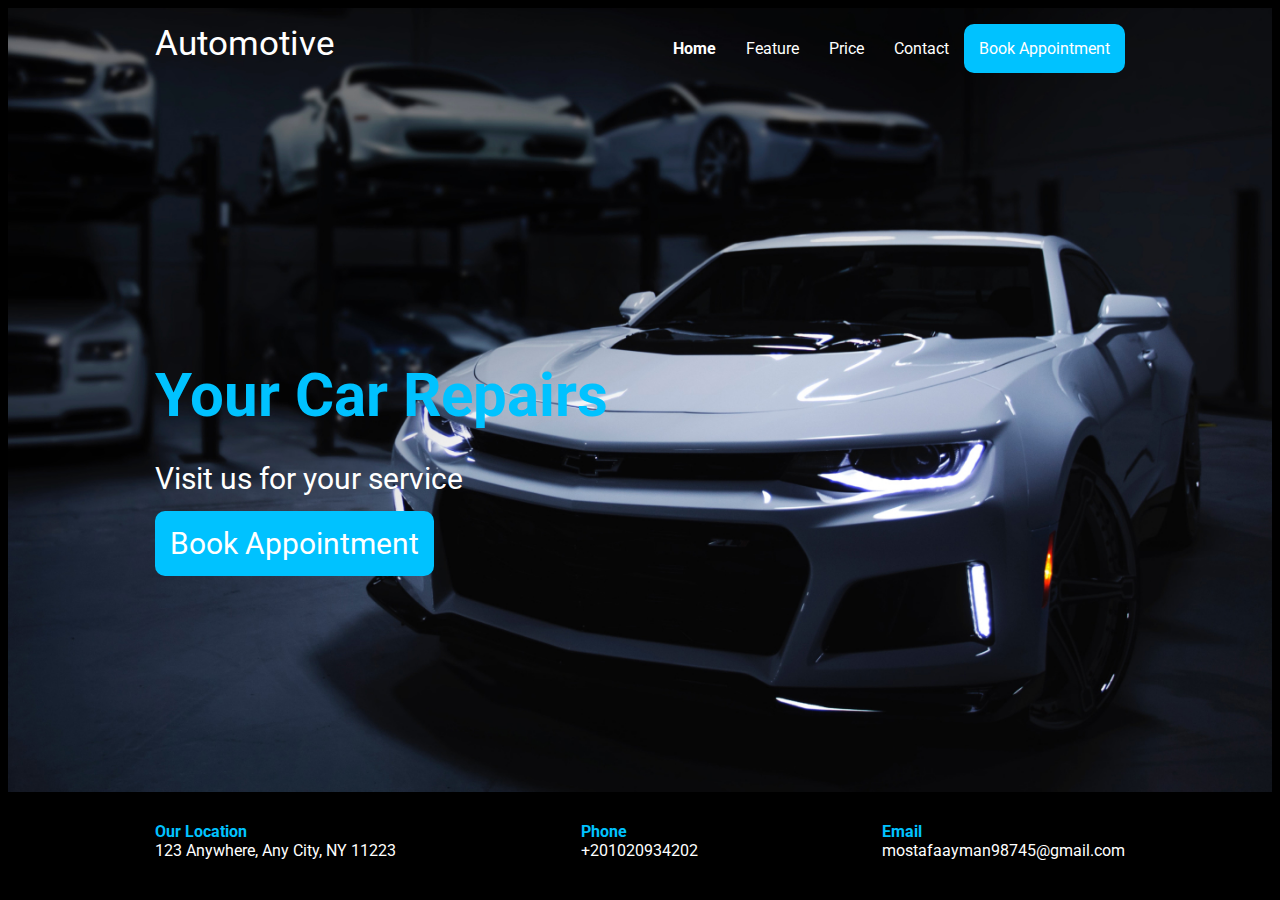
<file: 1-Automotive-car/index.html>
<!DOCTYPE html>
<html lang="en">
<head>
    <meta charset="UTF-8">
    <meta name="viewport" content="width=device-width, initial-scale=1.0">
    <link rel="stylesheet" href="https://cdnjs.cloudflare.com/ajax/libs/font-awesome/6.6.0/css/all.min.css" integrity="sha512-Kc323vGBEqzTmouAECnVceyQqyqdsSiqLQISBL29aUW4U/M7pSPA/gEUZQqv1cwx4OnYxTxve5UMg5GT6L4JJg==" crossorigin="anonymous" referrerpolicy="no-referrer" />
    <link rel="stylesheet" href="style.css">
    <title>Automotive car</title>
</head>
<body>
    <header>
        <nav class="container">
            <div class="logo">
                <i class="fa-solid fa-car"></i>
                Automotive
            </div>
            <ul>
                <li><a class="selected" href="#">Home</a></li>
                <li><a href="#">Feature</a></li>
                <li><a href="#">Price</a></li>
                <li><a href="#">Contact</a></li>
                <li><a class="highlight" href="#">Book Appointment</a></li>
            </ul>
            <i class="fa-solid fa-bars bar"></i>
        </nav>
    
        <section class="base">
            <div class="container">
                <h1>Your Car Repairs</h1>
                <p>Visit us for your service</p>
                <a class="highlight" href="#">Book Appointment</a>
            </div>
        </section>
    </header>
    <footer>
        <ul class="container">
            <li>
                <strong>Our Location</strong>
                <p>123 Anywhere, Any City, NY 11223</p>
            </li>
            <li>
                <strong>Phone</strong>
                <p>+201020934202</p>
            </li>
            <li>
                <strong>Email</strong>
                <p>mostafaayman98745@gmail.com</p>
            </li>
        </ul>
    </footer>
</body>
</html>
</file>
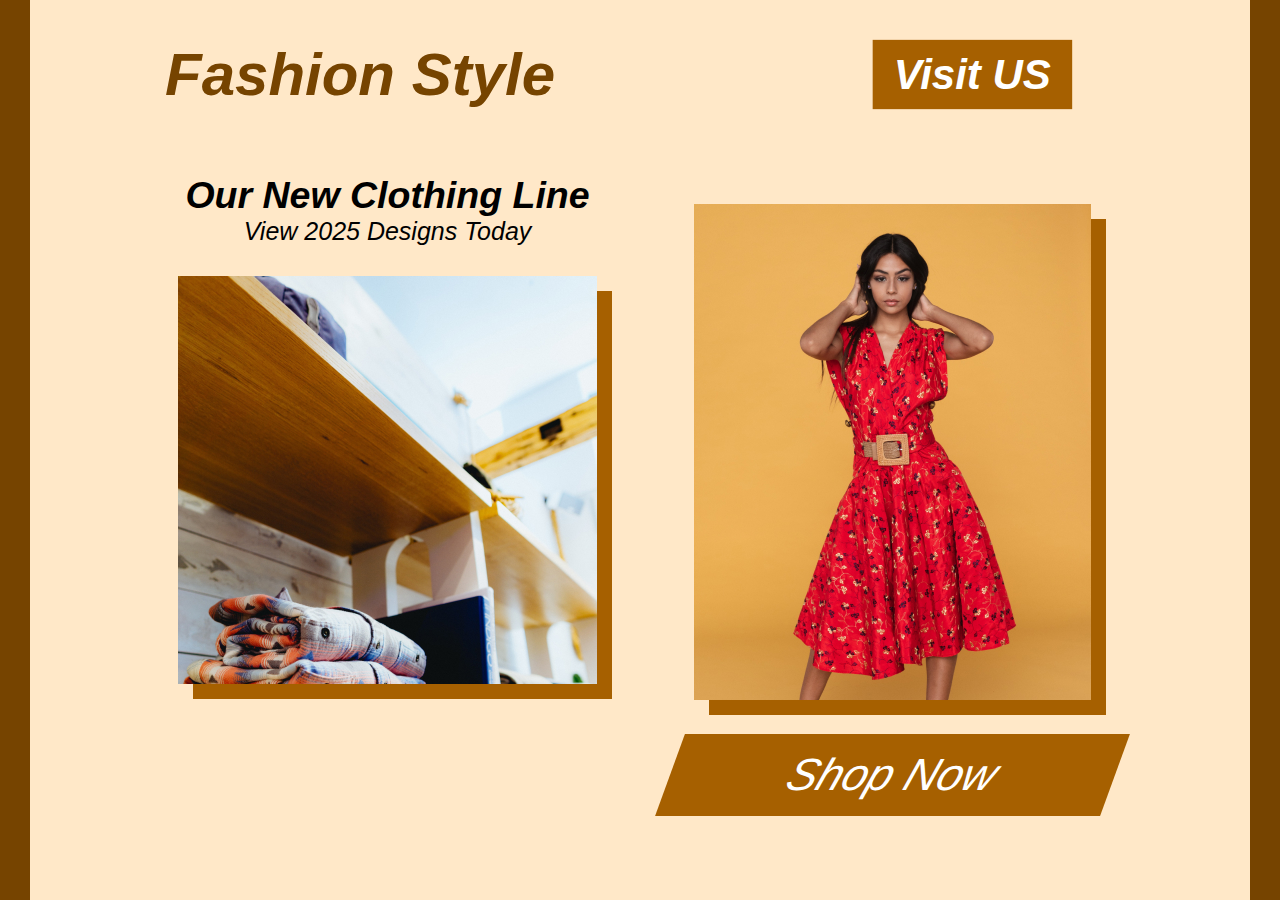
<file: 4-fashion-design/index.html>
<!DOCTYPE html>
<html lang="en">
<head>
    <meta charset="UTF-8">
    <meta name="viewport" content="width=device-width, initial-scale=1.0">
    <link rel="stylesheet" href="https://cdnjs.cloudflare.com/ajax/libs/font-awesome/6.6.0/css/all.min.css" integrity="sha512-Kc323vGBEqzTmouAECnVceyQqyqdsSiqLQISBL29aUW4U/M7pSPA/gEUZQqv1cwx4OnYxTxve5UMg5GT6L4JJg==" crossorigin="anonymous" referrerpolicy="no-referrer" />
    <link rel="stylesheet" href="style.css">
    <title>Fashion Design</title>
</head>
<body>
    
    <div class="container">
        <div class="logo">
            <i class="fa-solid fa-shirt"></i>
        </div>
        <h1>Fashion Style <a href="#">Visit US</a></h1>
        <div class="row">
            <div class="col">
                <div class="text">
                    <h2>Our New Clothing Line</h2>
                    <p>View 2025 Designs Today</p>
                </div>
                <img src="images/img-2.jpg" alt="image">
            </div>
            <div class="col">
                <img src="images/img-1.jpg" alt="image">
                <a class="block" href="#">Shop Now</a>
            </div>
        </div>
    </div>
</body>
</html>
</file>
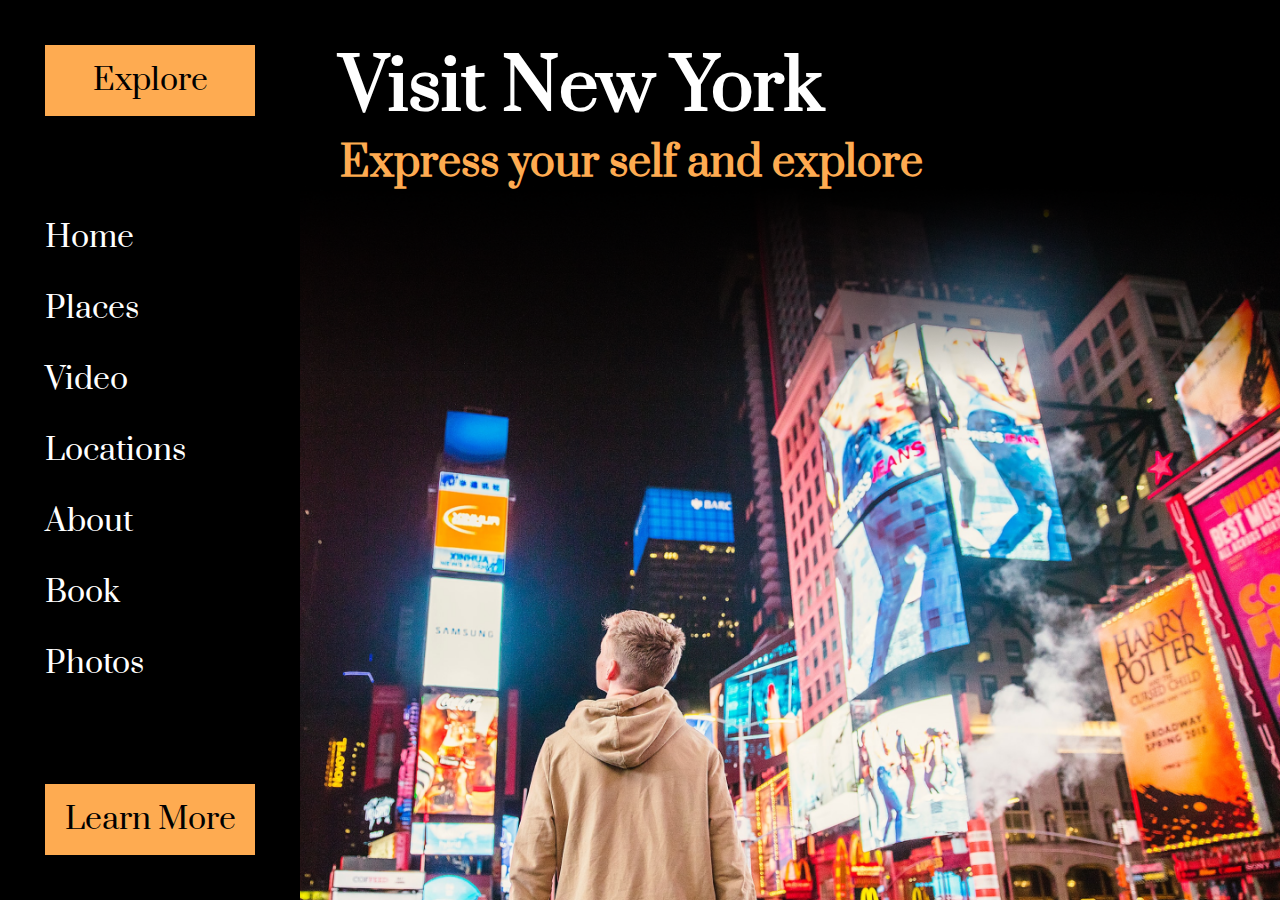
<file: 5-tourism-design/index.html>
<!DOCTYPE html>
<html lang="en">
<head>
    <meta charset="UTF-8">
    <meta name="viewport" content="width=device-width, initial-scale=1.0">
    <link rel="stylesheet" href="https://cdnjs.cloudflare.com/ajax/libs/font-awesome/6.6.0/css/all.min.css" integrity="sha512-Kc323vGBEqzTmouAECnVceyQqyqdsSiqLQISBL29aUW4U/M7pSPA/gEUZQqv1cwx4OnYxTxve5UMg5GT6L4JJg==" crossorigin="anonymous" referrerpolicy="no-referrer" />
    <link rel="stylesheet" href="style.css">
    <title>Tourism Design</title>
</head>
<body>
    <aside>
        <a href="#" class="special">Explore</a>
        <ul>
            <li><a href="#">Home</a></li>
            <li><a href="#">Places</a></li>
            <li><a href="#">Video</a></li>
            <li><a href="#">Locations</a></li>
            <li><a href="#">About</a></li>
            <li><a href="#">Book</a></li>
            <li><a href="#">Photos</a></li>
        </ul>
        <a class="special" href="#">Learn More</a>
    </aside>
    <main>
        <div class="logo">
            <i class="fa-solid fa-city"></i>
        </div>
        <h1>Visit New York</h1>
        <h3>Express your self and explore</h3>
    </main>
</body>
</html>
</file>
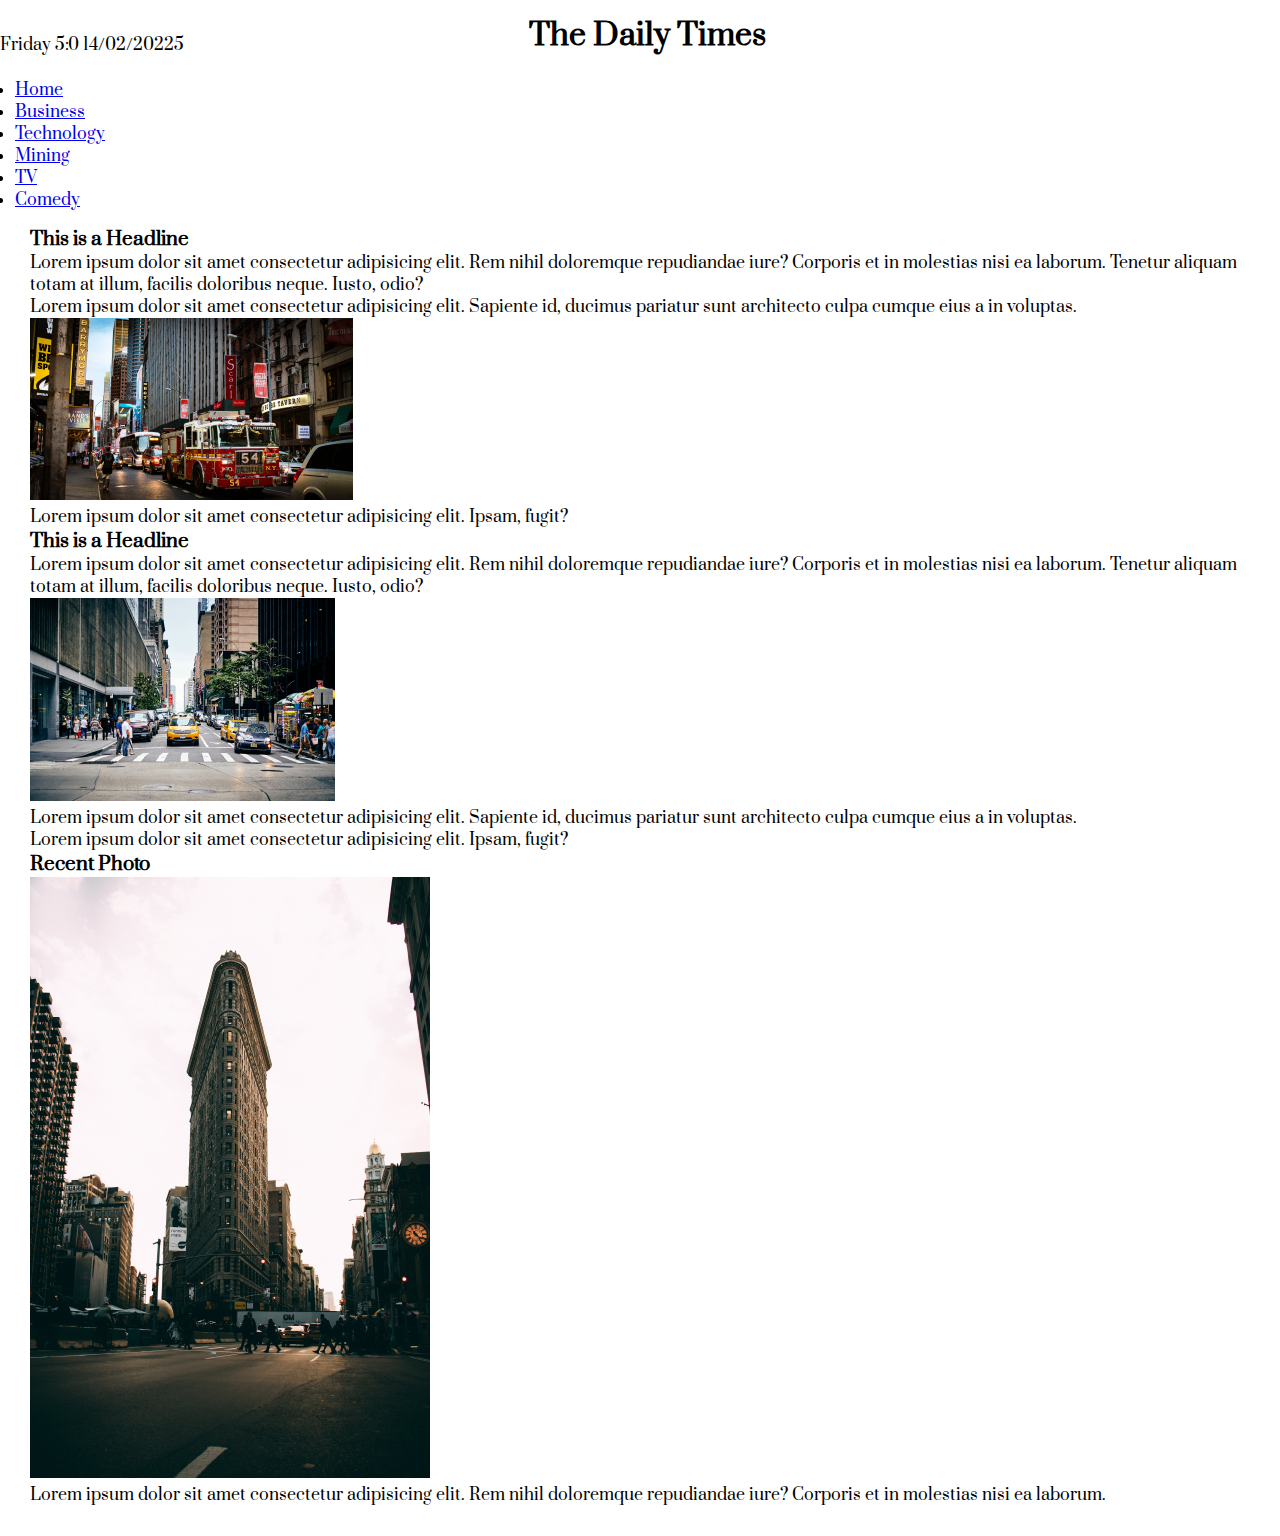
<file: 6-newspaper-design/index.html>
<!DOCTYPE html>
<html lang="en">
<head>
    <meta charset="UTF-8">
    <meta name="viewport" content="width=device-width, initial-scale=1.0">
    <link rel="stylesheet" href="https://cdnjs.cloudflare.com/ajax/libs/font-awesome/6.6.0/css/all.min.css" integrity="sha512-Kc323vGBEqzTmouAECnVceyQqyqdsSiqLQISBL29aUW4U/M7pSPA/gEUZQqv1cwx4OnYxTxve5UMg5GT6L4JJg==" crossorigin="anonymous" referrerpolicy="no-referrer" />
    <link rel="stylesheet" href="style.css">
    <title>Newspaper Design</title>
</head>
<body>
    <div class="logo">
        <p> <i class="fa-solid fa-newspaper"></i> The Daily Times</p>
        <time> Friday 5:0 14/02/20225</time>
    </div>
    <div class="container">
        <nav>
            <ul>
                <li><a href="#">Home</a></li>
                <li><a href="#">Business</a></li>
                <li><a href="#">Technology</a></li>
                <li><a href="#">Mining</a></li>
                <li><a href="#">TV</a></li>
                <li><a href="#">Comedy</a></li>
            </ul>
        </nav>
        <main>
            <div class="container">
                <div class="row">
                    <div class="col">
                        <h3>This is a Headline</h3>
                        <p>
                            Lorem ipsum dolor sit amet consectetur adipisicing elit. 
                            Rem nihil doloremque repudiandae iure? Corporis et in molestias nisi ea laborum.
                            Tenetur aliquam totam at illum, facilis doloribus neque. Iusto, odio?
                        </p>
                        <p>
                            Lorem ipsum dolor sit amet consectetur adipisicing elit. 
                            Sapiente id, ducimus pariatur sunt architecto culpa cumque eius a in voluptas.
                        </p>
                        <img src="images/img-2.png" alt="image-2">
                        <p>
                            Lorem ipsum dolor sit amet consectetur adipisicing elit. Ipsam, fugit?
                        </p>
                    </div>
                    <div class="col">
                        <h3>This is a Headline</h3>
                        <p>
                            Lorem ipsum dolor sit amet consectetur adipisicing elit. 
                            Rem nihil doloremque repudiandae iure? Corporis et in molestias nisi ea laborum.
                            Tenetur aliquam totam at illum, facilis doloribus neque. Iusto, odio?
                        </p>
                        <img src="images/img-1.png" alt="img-1">
                        <p>
                            Lorem ipsum dolor sit amet consectetur adipisicing elit. 
                            Sapiente id, ducimus pariatur sunt architecto culpa cumque eius a in voluptas.
                        </p>
                        <p>
                            Lorem ipsum dolor sit amet consectetur adipisicing elit. Ipsam, fugit?
                        </p>
                    </div>
                    <div class="col">
                        <h3>Recent Photo</h3>
                        <img src="images/img-3.png" alt="image-3">
                        <p>
                            Lorem ipsum dolor sit amet consectetur adipisicing elit. 
                            Rem nihil doloremque repudiandae iure? Corporis et in molestias nisi ea laborum.
                        </p>
                    </div>
                </div>
            </div>
        </main>
    </div> 
</body>
</html>
</file>
<file: 1-Automotive-car/style.css>
@import url("https://fonts.googleapis.com/css2?family=Roboto:wght@300;400;500;700;900&display=swap");

* {
  padding: 0;
  box-sizing: border-box;
  list-style: none;
  text-decoration: none;
}

body {
  font-family: "Roboto", sans-serif;
  background-color: #000000;
}
header {
  background-image: url("car-bg.jpg");
  color: white;
  background-size: cover;
  background-position: center;
  display: flex;
  flex-direction: column;
  align-items: flex-start;
  min-height: calc(100vh - 116px);
}
.container {
  margin: 0 auto;
  padding: 15px;
  max-width: 100%;
  width: 1000px;
}
nav {
  display: flex;
  justify-content: space-between;
}
nav ul {
  display: flex;
  padding: 0;
}
nav .logo {
  font-size: 35px;
}
nav li a {
  color: #fff;
  padding: 15px;
}
nav li a.selected {
  font-weight: bold;
}
nav li a:hover {
  color: #00c2ff;
  transition: 0.5s;
}
nav .bar {
  font-size: 30px;
  display: none;
  cursor: pointer;
}

.highlight {
  color: #fff;
  background-color: #00c2ff;
  padding: 15px;
  border-radius: 10px;
}
.highlight:hover {
  color: #fff;
}
header .base {
  margin: auto;
  font-size: 30px;
  max-width: 100%;
}
.base h1 {
  color: #00c2ff;
  margin-bottom: 0;
}

footer {
  height: 100px;
  background-color: black;
  color: #fff;
  padding: 15px;
}
footer ul {
  display: flex;
  justify-content: space-between;
  align-items: center;
  padding: 0;
}
footer ul strong {
  color: #00c2ff;
}
footer ul p {
  margin: 0;
}

/* Interactivity */
@media screen and (max-width: 768px) {
  .content {
    font-size: 20px;
    margin: 30px auto 0;
  }

  nav ul {
    display: none;
    flex-direction: column;
  }

  nav .bar {
    display: block;
  }

  nav .highlight {
    display: none;
  }

  footer ul {
    flex-direction: column;
    justify-content: center;
  }

  footer li {
    margin: 15px;
    text-align: center;
  }
}
</file>
<file: 4-fashion-design/style.css>
* {
  margin: 0;
  padding: 0;
  box-sizing: border-box;
}
body {
  font-family: Arial, sans-serif;
  font-style: italic;
  border-left: 30px solid #764400;
  border-right: 30px solid #764400;
  background-color: #ffe8c8;
  min-height: 100vh;
}
.container {
  width: 1000px;
  padding: 25px;
  margin: 0 auto;
  max-width: 100%;
}
.logo {
  font-size: 60px;
  color: #764400;
}
h1 {
  font-size: 60px;
  color: #764400;
  display: flex;
  flex-wrap: wrap;
  justify-content: space-between;
  align-items: center;
}
h1 a {
  transform: scale(0.7);
}
a {
  background-color: #a66000;
  color: #fff;
  padding: 15px 30px;
  text-decoration: none;
  display: inline-block;
  transform: skew(-20deg);
}
/* a::after {
  content: "";
  position: absolute;
  top: 0;
  left: 0;
  z-index: -1;
  width: 100%;
  height: 100%;
  background-color: #764400;
  transform: skew(-30deg);
} */
.row {
  margin-top: 50px;
  display: flex;
  justify-content: center;
  flex-wrap: wrap;
}
.col {
  flex: 1;
  text-align: center;
}
.col:first-child {
  margin-right: 60px;
}
.text {
  font-size: 25px;
}
.text p {
  font-weight: 200;
}
img {
  margin: 30px 0;
  box-shadow: 15px 15px #a66000;
}
.block {
  font-size: 45px;
  display: block;
  text-align: center;
}

@media screen and (max-width: 768px) {
  .col:first-child {
    margin-right: 0;
  }
  .col {
    text-align: center;
  }
  h1 {
    text-align: center;
  }
}
</file>
<file: 5-tourism-design/style.css>
@import url("https://fonts.googleapis.com/css2?family=Inter:wght@100..900&family=Open+Sans:ital,wght@0,300..800;1,300..800&family=Prata&family=Ubuntu:ital@1&display=swap");

* {
  margin: 0;
  padding: 0;
  box-sizing: border-box;
}
body {
  font-family: "Prata", sans-serif;
  background-image: url("bg.png");
  background-position: center;
  background-repeat: no-repeat;
  background-size: cover;
  height: 100vh;
  color: #fff;
  display: flex;
}
aside {
  height: 100vh;
  display: flex;
  flex-direction: column;
  justify-content: space-between;
  background-color: black;
  width: 300px;
  padding: 30px;
}
aside a {
  color: #fff;
  text-decoration: none;
  margin: 15px;
  font-size: 30px;
  display: inline-block;
}
aside ul {
  list-style: none;
}
.special {
  background-color: #feab51;
  color: black;
  display: block;
  padding: 15px;
  text-align: center;
}
main {
  font-size: 35px;
  padding: 40px;
}
main h3 {
  color: #feab51;
}
@media screen and (max-width: 768px) {
  body {
    flex-direction: column-reverse;
    justify-content: space-between;
  }

  main {
    min-height: 60vh;
  }

  aside {
    height: auto;
    width: 100%;
  }

  aside ul {
    display: flex;
    flex-wrap: wrap;
  }

  .special {
    display: none;
  }
}
</file>
<file: 6-newspaper-design/style.css>
@import url("https://fonts.googleapis.com/css2?family=Inter:wght@100..900&family=Open+Sans:ital,wght@0,300..800;1,300..800&family=Prata&family=Ubuntu:ital@1&display=swap");

* {
  margin: 0;
  padding: 0;
  box-sizing: border-box;
}
body {
  font-family: "Prata", sans-serif;
  height: 100vh;
}
.container {
  width: 1000;
  max-width: 100%;
  padding: 15px;
  margin: 0 auto;
}
.logo {
  text-align: center;
  position: relative;
}
.logo p {
  font-size: 30px;
  font-weight: bold;
  display: flex;
  align-items: center;
  justify-content: center;
  margin: 15px 0 8px 0;
}
.logo i {
  font-size: 30px;
  margin-right: 15px;
}
time {
  position: absolute;
  bottom: 0;
  left: 0;
}
</file>
